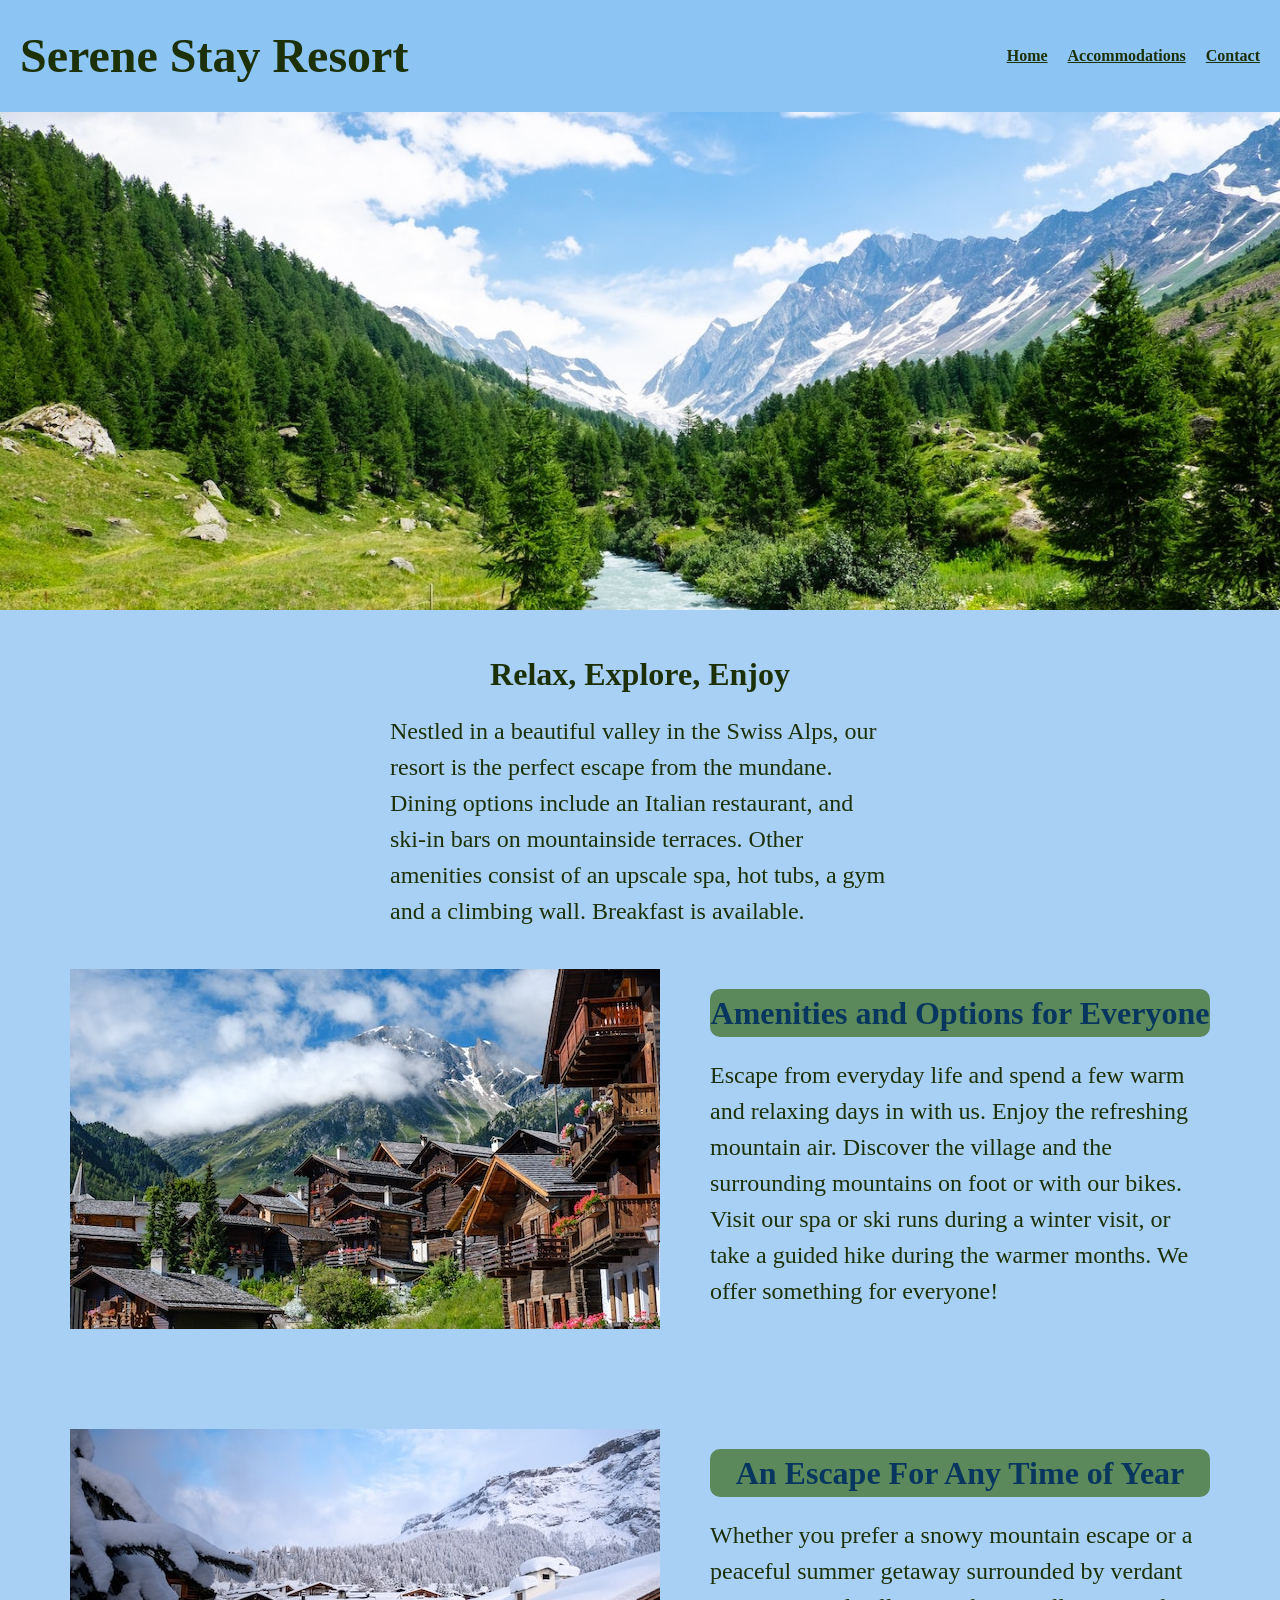
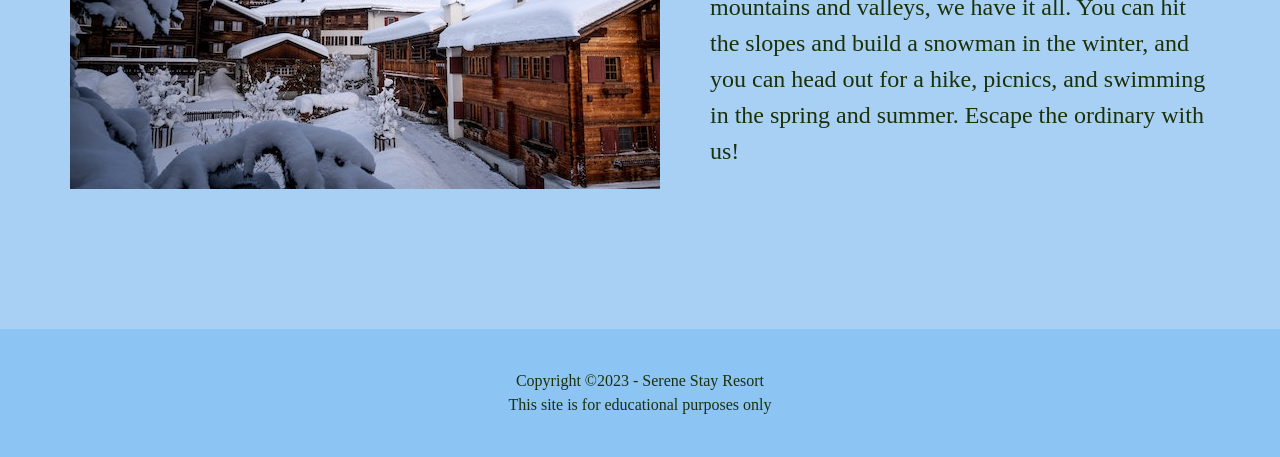
<file: index.html>
<!DOCTYPE html>
<html lang="en">
    <head>
        <meta charset="UTF-8">
        <title>Serene Stay Resort</title>
        <meta name="author" content="Kehily Sias">
        <meta name="description" content="Serene stay resort website containing information about relaxing resort">

        <!-- FAVICON -->
        <link rel="shortcut icon" href="images/favicon.ico" type="image/x-icon">
        <link rel="icon" href="images/favicon.ico" type="image/x-icon">

        <!-- STYLE SHEET -->
        <link rel="stylesheet" href="styles.css">
    </head>
    <body>
        <header>
            <h1>
                <a href="index.html">Serene Stay Resort</a>
            </h1>
            <nav>
                <ul>
                    <li><a href="#">Home</a></li>
                    <li><a href="#">Accommodations</a></li>
                    <li><a href="contact.html">Contact</a></li>  
                </ul>
            </nav>
        </header>

        <section class="wideImg">
            <img src="images/swiss-valley.jpg" alt="Beautiful valley with a flowing river tucked in between snowy mountains" width="1440" height="560">
            <!-- Use the image called "swiss-valley" as your hero image (be sure to write appropriate/descriptive alt text as needed) -->
        </section>
            
        <main>
            <!-- Introduction -->
            <section class="intro">
                <h2>Relax, Explore, Enjoy</h2>
                <p>Nestled in a beautiful valley in the Swiss Alps, our resort is the perfect escape from the mundane. Dining options include an Italian restaurant, and ski-in bars on mountainside terraces. Other amenities consist of an upscale spa, hot tubs, a gym and a climbing wall. Breakfast is available.</p>
            </section>

            <!-- Content group 1 -->
            <section class="content">
                <img src="images/swiss-chalet.jpg" alt="Cozy cabins next to a mountain during a sunny spring day" width="590" height="360">
                <!-- use the image called swiss-chalet (be sure to write appropriate/descriptive alt text as needed) -->
                <div>
                    <h3> Amenities and Options for Everyone</h3>
                    <p>Escape from everyday life and spend a few warm and relaxing days in with us. Enjoy the refreshing mountain air. Discover the village and the surrounding mountains on foot or with our bikes. Visit our spa or ski runs during a winter visit, or take a guided hike during the warmer months. We offer something for everyone!</p>
                </div>
            </section>

            <!-- Content group 2 -->
            <section class="content">
                <img src="images/snowy-chalet.jpg" alt="Cozy cabins surrounded by snow next to a mountain in the winter" width="590" height="360">
                <!-- use the image called snowy-chalet (be sure to write appropriate/descriptive alt text as needed) -->
                <div>
                    <h3>An Escape For Any Time of Year</h3>
                    <p>Whether you prefer a snowy mountain escape or a peaceful summer getaway surrounded by verdant mountains and valleys, we have it all. You can hit the slopes and build a snowman in the winter, and you can head out for a hike, picnics, and swimming in the spring and summer. Escape the ordinary with us!</p>
                </div>
            </section>
        </main>
        <footer>
            <p>Copyright &copy;2023 - Serene Stay Resort</p>
            <p>This site is for educational purposes only</p>
        </footer>
    </body>
</html>
</file>
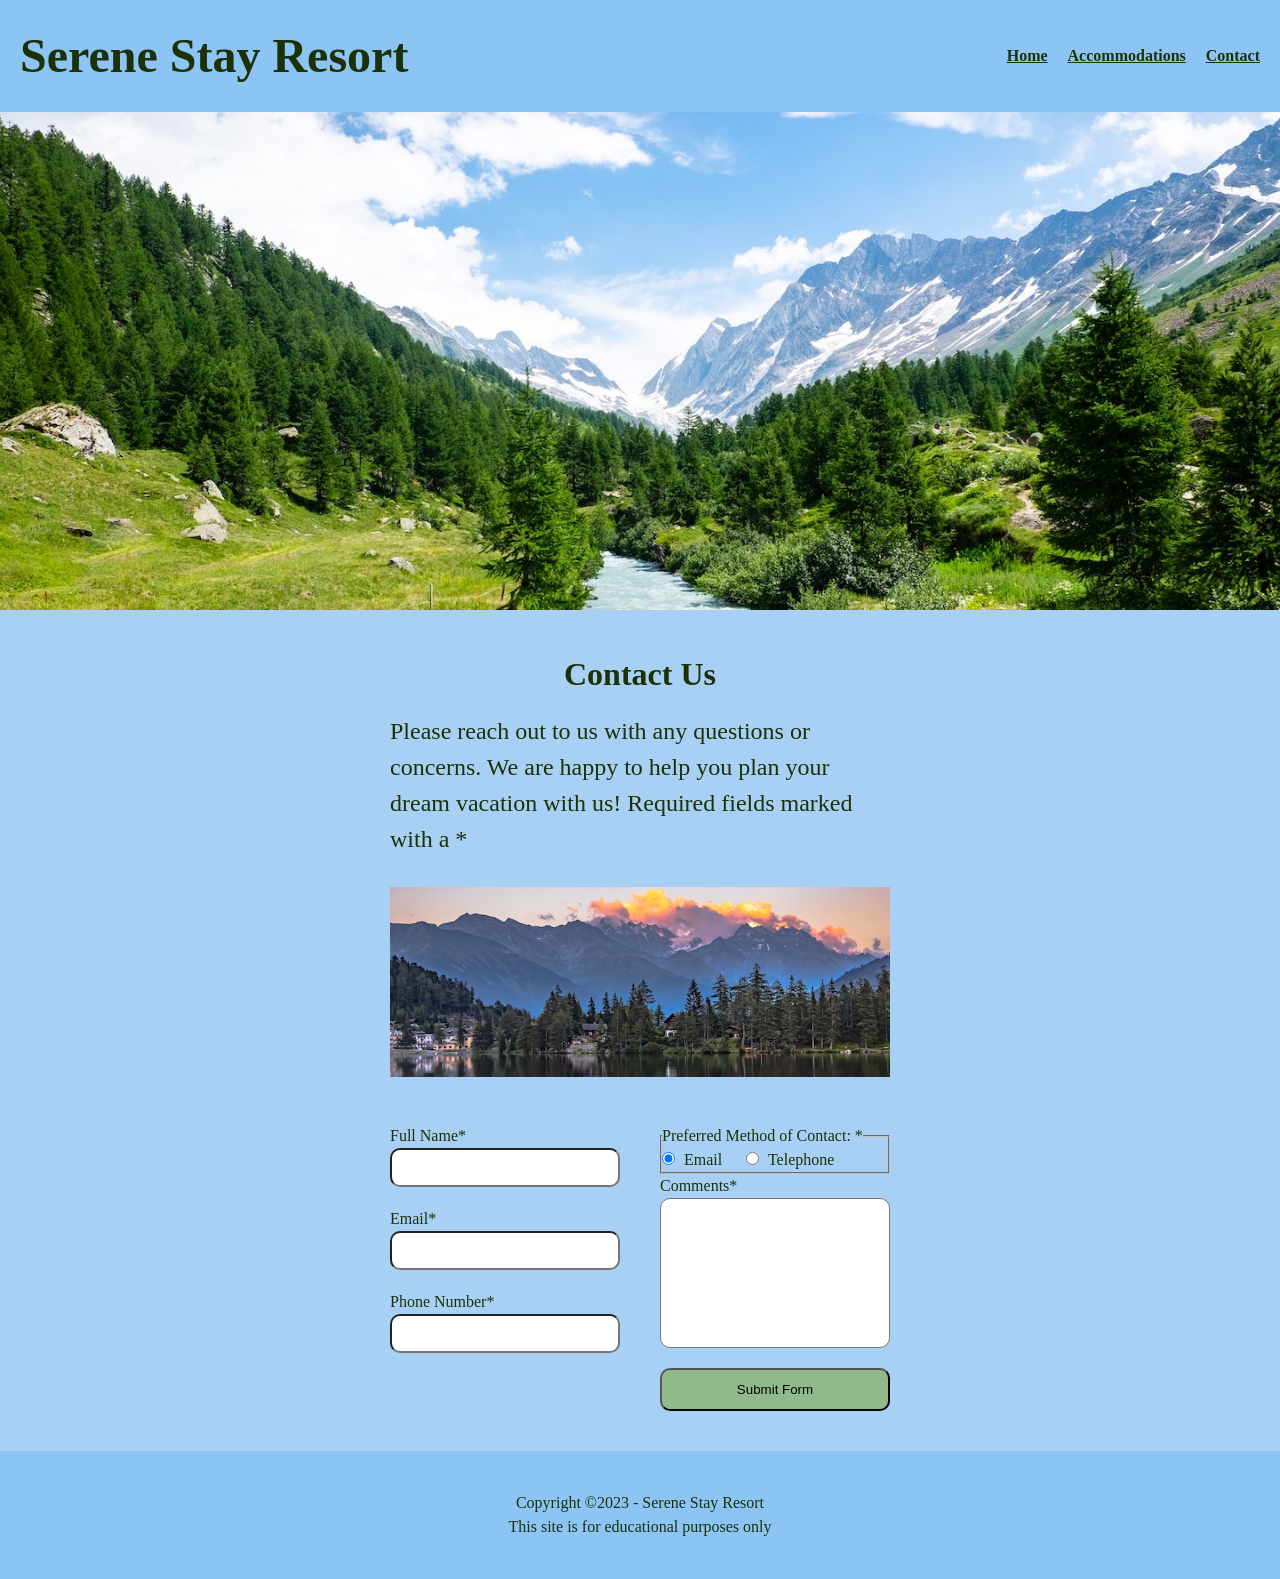
<file: contact.html>
<!DOCTYPE html>
<html lang="en">
    <head>
        <meta charset="UTF-8">
        <title>Serene Stay Resort | Contact</title>
        <meta name="author" content="Kehily Sias">
        <meta name="description" content="Serene Stay Resort contact page">

        <!-- FAVICON -->
        <link rel="shortcut icon" href="images/favicon.ico" type="image/x-icon">
        <link rel="icon" href="images/favicon.ico" type="image/x-icon">

        <!-- STYLE SHEET -->
        <link rel="stylesheet" href="styles.css">
    </head>
    <body>
        <header>
            <h1>
                <a href="index.html">Serene Stay Resort</a>
            </h1>
            <nav>
                <ul>
                    <li><a href="index.html">Home</a></li>
                    <li><a href="#">Accommodations</a></li>
                    <li><a href="#">Contact</a></li>  
                </ul>
            </nav>
        </header>

        <section class="wideImg">
            <img src="images/swiss-valley.jpg" alt="" width="1440" height="560">
            <!-- Use the image called "swiss-valley" as your hero image (be sure to write appropriate/descriptive alt text as needed) -->
        </section>
            
        <main>
            <section class="contact-intro">
                <h2>Contact Us</h2>            
                <p>Please reach out to us with any questions or concerns. We are happy to help you plan your dream vacation with us!
                Required fields marked with a *</p>
                <img src="images/swiss-sunset.jpg" alt="Calm lake during moutain sunset" width="710" height="270">
            </section>

            <form action="https://wp.zybooks.com/form-viewer.php" method="POST" target="_blank">
                <div class="left">
                    <label for="full-name">Full Name<span class="required">*</span></label>
                    <input type="text" name="full-name" id="full-name" required>

                    <label for="email-addr">Email<span class="required">*</span></label>
                    <input type="email" name="email-addr" id="email-addr" required>

                    <label for="phone-num">Phone Number<span class="required">*</span></label>
                    <input type="tel" name="phone-num" id="phone-num" required>
                </div>

                <div class="right">
                    <fieldset>
                        <legend>Preferred Method of Contact: <span class="required">*</span></legend>

                        <input type="radio" name="pref-contact" id="email" value="email" required checked>
                        <label for="email">Email</label>

                        <input type="radio" name="pref-contact" id="telephone" value="telephone" required>
                        <label for="telephone">Telephone</label>
                    </fieldset>

                    <label for="comments">Comments<span class="required">*</span></label>
                    <textarea name="comments" id="comments" required></textarea>

                    <input type="submit" name="my-submit" id="my-submit" value="Submit Form">  
                </div>
            </form>
        </main>
        <footer>
            <p>Copyright &copy;2023 - Serene Stay Resort</p>
            <p>This site is for educational purposes only</p>
        </footer>
    </body>
</html>
</file>
<file: styles.css>
/* VARIABLES */
:root {
    --dk-green: #1C3108;
    --med-green: #5B895B;
    --lt-green: #90ba8c;
    --dk-blue: #08365e;
    --med-blue: #8cc4f4;
    --lt-blue: #a8d0f5;
}

* {
  margin: 0;
  padding: 0;
  box-sizing: border-box;
}

body {
  position: relative;
  margin: 0 auto;  
  max-width: 1280px;
  line-height: 1.5;
  color: var(--dk-green);
}

/* HEADER*/

header {
  display: flex;
  background-color: var(--med-blue);
  justify-content: space-between;
  align-items: center;
  padding: 20px;
}

header h1 a {
  text-decoration: none;
  color: var(--dk-green);
  font-size: 3rem;
  font-style: normal;
  font-weight: bold;
}

nav ul {
  display: flex;
  list-style: none;
  gap: 20px;
  border-radius: 10px;
}

nav a {
  color: var(--dk-green);
  font-weight: bold;
  font-size: 1rem;
}

a:hover {
  background-color: var(--lt-green);
}

.wideImg img {
  margin: 0 auto;
  width: 100%;
  max-width: 1280px;
  height: auto;
  display: block; 
}

/* MAIN*/

main {
  background-color: var(--lt-blue);
  max-width: 1280px;
  margin: 0 auto;
  padding: 40px 20px;
  font: var(--font);
}

.intro , .contact-intro {
  text-align: left;
  max-width: 500px;
  margin: 0 auto 40px auto;
}

.intro p , .contact-intro p {
  font-size: 1.5rem;
}

.intro h2 , .contact-intro h2 {
  margin-bottom: 15px;
  font-size: 2rem;
  text-align: center;
}

.content {
  display: flex;
  align-items: center;
  justify-content: center;
  gap: 50px;
  max-width: 1200px;
  margin: 0 auto 100px auto;
}

.content p {
  font-size: 1.5rem;
}
.content img {
  display: block;
  object-fit: cover;
}

.content h3 {
  background-color: var(--med-green);
  color: var(--dk-blue);
  margin-bottom: 20px;
  font-size: 2rem;
  font-weight: bold;
  border-radius: 10px;
  text-align: center;
}

.content div {
  font-size: 1rem;
  line-height: 1.5;
  max-width: 500px;
}

/* CONTACT*/

.contact-intro img {
  margin: 0 auto;
  max-width: 500px;
  height: auto;
  padding-top: 30px;
}

form {
  display: flex;
  max-width: 500px;
  margin: 0 auto;
  gap: 40px;
  color: var(--dk-green);
}

.left , .right {
  display: flex;
  flex: 1 1 500px;
  flex-wrap: wrap;
  flex-direction: column;
  margin: 0 auto;
}

input[type="text"], input[type="email"], input[type="tel"], textarea {
  width: 100%;
  padding: 10px;
  margin-bottom: 20px;
  box-sizing: border-box;
  border-radius: 10px;
}

fieldset label {
  display: inline;
  margin-right: 20px;
  font-weight: normal;
}

fieldset input[type="radio"] {
  margin-right: 5px;
}

textarea {
  height: 150px;
  resize: none;
}

#my-submit {
  padding: 12px;
  cursor: pointer;
  border-radius: 10px;
  background-color: var(--lt-green);
}

#my-submit:hover {
  cursor: pointer;
  border-radius: 12px;
  background-color: var(--med-green);
}
/* FOOTER */

footer {
  background-color: var(--med-blue);
  color: var(--dk-green);
  text-align: center;
  padding: 40px 20px;
  text-align: center;
}
</file>
